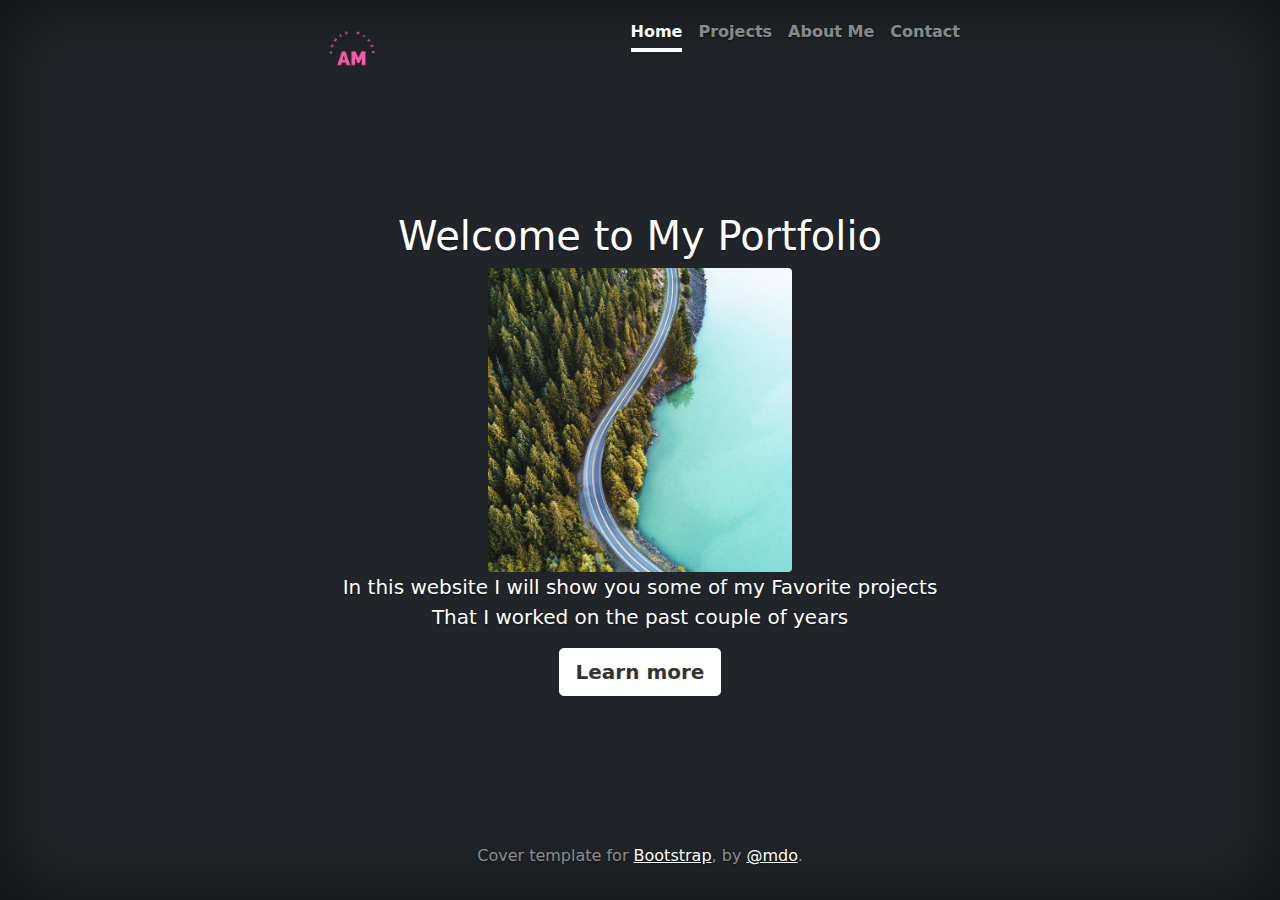
<file: index.html>
<!doctype html>
<html lang="en" class="h-100">
  <head>
    <meta charset="utf-8">
    <meta name="viewport" content="width=device-width, initial-scale=1">
    <meta name="description" content="">
    <meta name="author" content="Mark Otto, Jacob Thornton, and Bootstrap contributors">
    <meta name="generator" content="Hugo 0.88.1">
    <title>Cover Template · Bootstrap v5.1</title>

    <link rel="canonical" href="https://getbootstrap.com/docs/5.1/examples/cover/">

    

    <!-- Bootstrap core CSS -->
<link href="assets/dist/css/bootstrap.min.css" rel="stylesheet">

    <style>
      .bd-placeholder-img {
        font-size: 1.125rem;
        text-anchor: middle;
        -webkit-user-select: none;
        -moz-user-select: none;
        user-select: none;
      }

      @media (min-width: 768px) {
        .bd-placeholder-img-lg {
          font-size: 3.5rem;
        }
      }
    </style>

    
    <!-- Custom styles for this template -->
    <link href="cover.css" rel="stylesheet">
  </head>
  <body class="d-flex h-100 text-center text-white bg-dark">
    
<div class="cover-container d-flex w-100 h-100 p-3 mx-auto flex-column">
  <header class="mb-auto">
    <div>
      <img class = "logo" src="images/logo.png">
      <nav class="nav nav-masthead justify-content-center float-md-end">
        <a class="nav-link active" aria-current="page" href="index.html">Home</a>
        <a class="nav-link" href="project.html">Projects</a>
        <a class="nav-link" href="#">About Me</a>
        <a class="nav-link" href="#">Contact</a>
      </nav>
    </div>
  </header>

  <main class="px-3">
    <h1>Welcome to My Portfolio</h1>
    <img class = "homePic rounded mx-auto d-block"src="images/homePic.jpg">
    <p class="lead">In this website I will show you some of my Favorite projects
    That I worked on the past couple of years</p>
    <p class="lead">
      <a href="#" class="btn btn-lg btn-secondary fw-bold border-white bg-white">Learn more</a>
    </p>
  </main>

  <footer class="mt-auto text-white-50">
    <p>Cover template for <a href="https://getbootstrap.com/" class="text-white">Bootstrap</a>, by <a href="https://twitter.com/mdo" class="text-white">@mdo</a>.</p>
  </footer>
</div>


    
  </body>
</html>
</file>
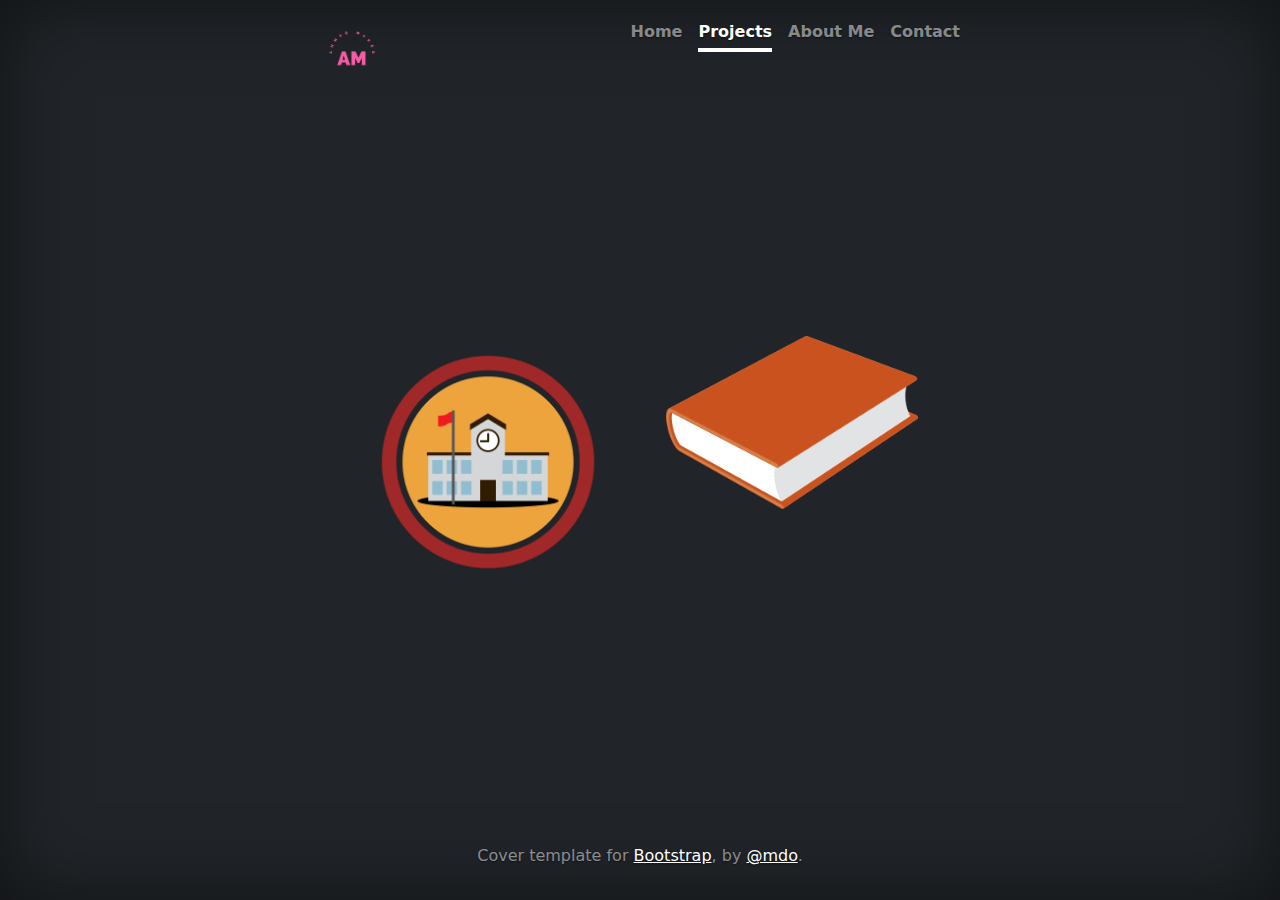
<file: project.html>
<!doctype html>
<html lang="en" class="h-100">
  <head>
    <meta charset="utf-8">
    <meta name="viewport" content="width=device-width, initial-scale=1">
    <meta name="description" content="">
    <meta name="author" content="Mark Otto, Jacob Thornton, and Bootstrap contributors">
    <meta name="generator" content="Hugo 0.88.1">
    <title>Cover Template · Bootstrap v5.1</title>

    <link rel="canonical" href="https://getbootstrap.com/docs/5.1/examples/cover/">

    

    <!-- Bootstrap core CSS -->
<link href="assets/dist/css/bootstrap.min.css" rel="stylesheet">

    <style>
      .bd-placeholder-img {
        font-size: 1.125rem;
        text-anchor: middle;
        -webkit-user-select: none;
        -moz-user-select: none;
        user-select: none;
      }

      @media (min-width: 768px) {
        .bd-placeholder-img-lg {
          font-size: 3.5rem;
        }
      }
    </style>

    
    <!-- Custom styles for this template -->
    <link href="cover.css" rel="stylesheet">
  </head>
  <body class="d-flex h-100 text-center text-white bg-dark">
    
<div class="cover-container d-flex w-100 h-100 p-3 mx-auto flex-column">
  <header class="mb-auto">
    <div>
      <img class = "logo" src="images/logo.png">
      <nav class="nav nav-masthead justify-content-center float-md-end">
        <a class="nav-link" aria-current="page" href="index.html">Home</a>
        <a class="nav-link active" href="project.html">Projects</a>
        <a class="nav-link" href="#">About Me</a>
        <a class="nav-link" href="#">Contact</a>
      </nav>
    </div>
  </header>

  <main class="px-3">
<!--    New Code goes here-->
    <div class="container">
  <div class="row">
    <div class="col">
      <img class = "halfImg"src="images/school.png">
    </div>
    <div class="col">
      <img class = "halfImg"src="images/book.png">
    </div>
  </div>
    </div>
  </main>

  <footer class="mt-auto text-white-50">
    <p>Cover template for <a href="https://getbootstrap.com/" class="text-white">Bootstrap</a>, by <a href="https://twitter.com/mdo" class="text-white">@mdo</a>.</p>
  </footer>
</div>


    
  </body>
</html>
</file>
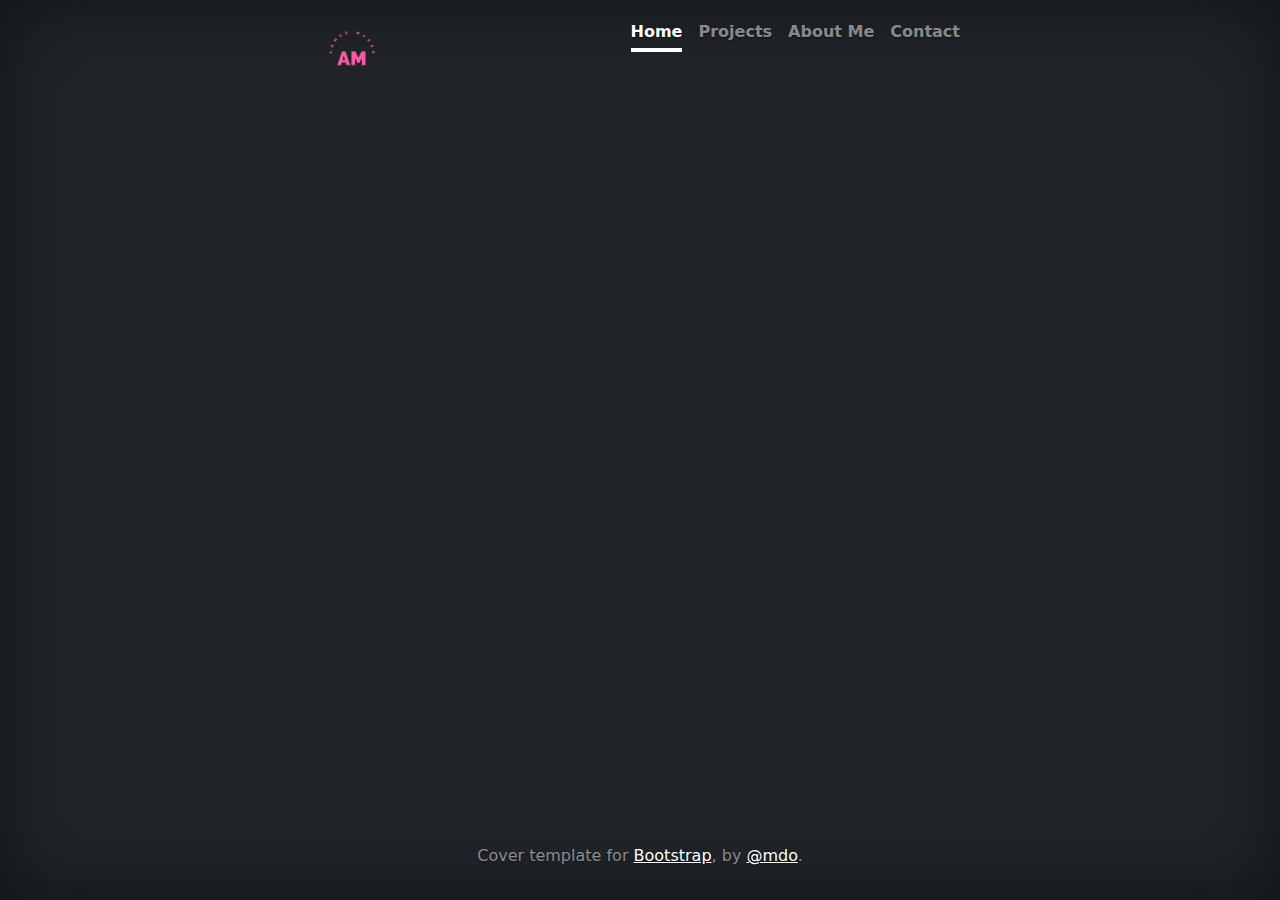
<file: template.html>
<!doctype html>
<html lang="en" class="h-100">
  <head>
    <meta charset="utf-8">
    <meta name="viewport" content="width=device-width, initial-scale=1">
    <meta name="description" content="">
    <meta name="author" content="Mark Otto, Jacob Thornton, and Bootstrap contributors">
    <meta name="generator" content="Hugo 0.88.1">
    <title>Cover Template · Bootstrap v5.1</title>

    <link rel="canonical" href="https://getbootstrap.com/docs/5.1/examples/cover/">

    

    <!-- Bootstrap core CSS -->
<link href="assets/dist/css/bootstrap.min.css" rel="stylesheet">

    <style>
      .bd-placeholder-img {
        font-size: 1.125rem;
        text-anchor: middle;
        -webkit-user-select: none;
        -moz-user-select: none;
        user-select: none;
      }

      @media (min-width: 768px) {
        .bd-placeholder-img-lg {
          font-size: 3.5rem;
        }
      }
    </style>

    
    <!-- Custom styles for this template -->
    <link href="cover.css" rel="stylesheet">
  </head>
  <body class="d-flex h-100 text-center text-white bg-dark">
    
<div class="cover-container d-flex w-100 h-100 p-3 mx-auto flex-column">
  <header class="mb-auto">
    <div>
      <img class = "logo" src="images/logo.png">
      <nav class="nav nav-masthead justify-content-center float-md-end">
        <a class="nav-link active" aria-current="page" href="#">Home</a>
        <a class="nav-link" href="#">Projects</a>
        <a class="nav-link" href="#">About Me</a>
        <a class="nav-link" href="#">Contact</a>
      </nav>
    </div>
  </header>

  <main class="px-3">
<!--    New Code goes here-->
  </main>

  <footer class="mt-auto text-white-50">
    <p>Cover template for <a href="https://getbootstrap.com/" class="text-white">Bootstrap</a>, by <a href="https://twitter.com/mdo" class="text-white">@mdo</a>.</p>
  </footer>
</div>


    
  </body>
</html>
</file>
<file: cover.css>
/*
 * Globals
 */


/* Custom default button */
.btn-secondary,
.btn-secondary:hover,
.btn-secondary:focus {
  color: #333;
  text-shadow: none; /* Prevent inheritance from `body` */
}


/*
 * Base structure
 */

body {
  text-shadow: 0 .05rem .1rem rgba(0, 0, 0, .5);
  box-shadow: inset 0 0 5rem rgba(0, 0, 0, .5);
}

.cover-container {
  max-width: 42em;
}


/*
 * Header
 */

.nav-masthead .nav-link {
  padding: .25rem 0;
  font-weight: 700;
  color: rgba(255, 255, 255, .5);
  background-color: transparent;
  border-bottom: .25rem solid transparent;
}

.nav-masthead .nav-link:hover,
.nav-masthead .nav-link:focus {
  border-bottom-color: rgba(255, 255, 255, .25);
}

.nav-masthead .nav-link + .nav-link {
  margin-left: 1rem;
}

.nav-masthead .active {
  color: #fff;
  border-bottom-color: #fff;
}

.logo{
    width: 10%;
    float: left;
}

.homePic{
    width: 50%;
}

.halfImg{
    width: 90%;
}
</file>
